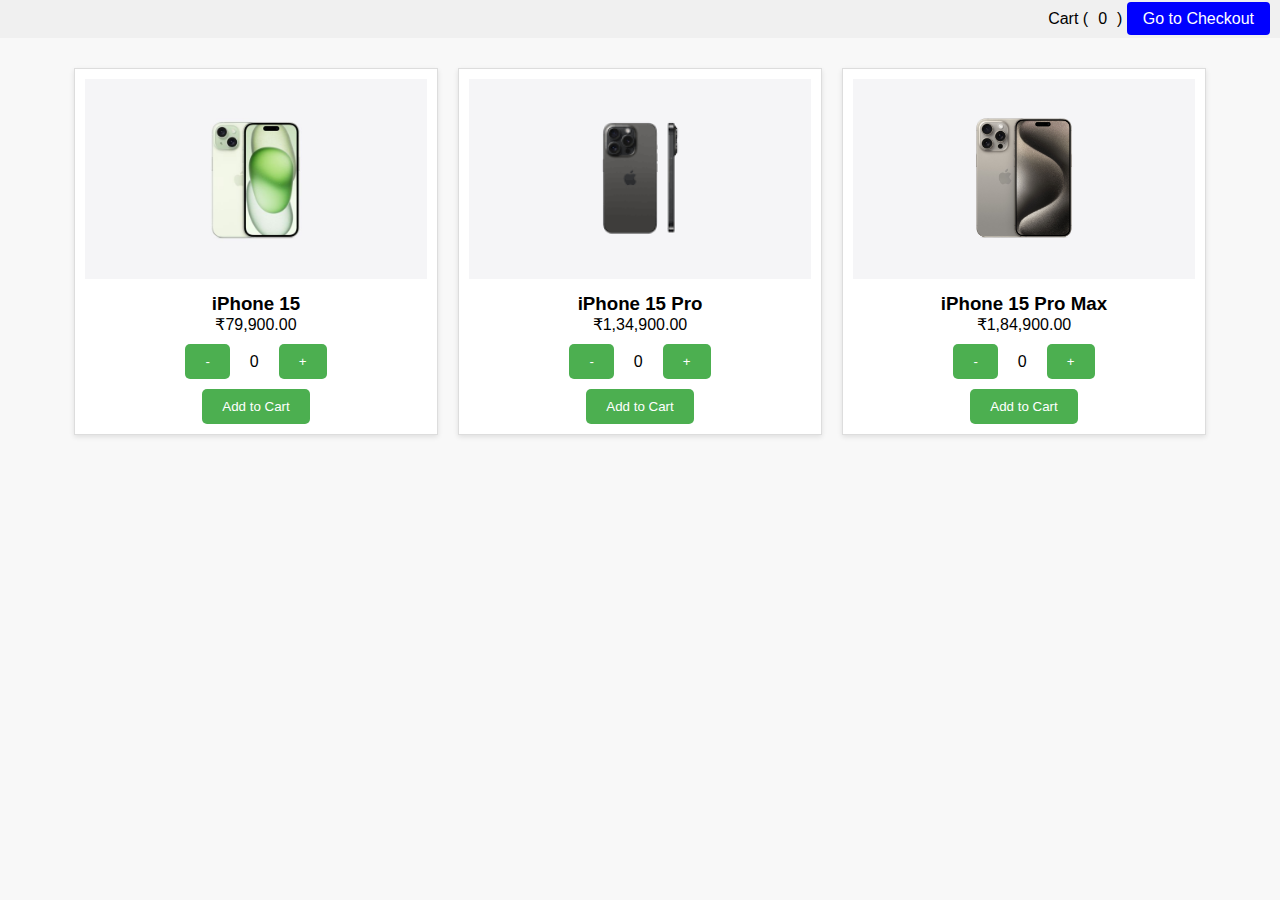
<file: index.html>
<!DOCTYPE html>
<html lang="en">
<head>
    <meta charset="UTF-8">
    <meta name="viewport" content="width=device-width, initial-scale=1.0">
    <title>Product Page</title>
    <link rel="stylesheet" href="style.css">
</head>
<body>
    <nav>
        Cart (<span id="cart-count">0</span>)
        <a href="checkout.html" class="checkout-button">Go to Checkout</a>
    </nav>
    <div class="container">
        <div class="grid">
            <!-- Product Card 1 -->
            <div class="product-card">
                <img src="img/iphone15.jpg" alt="iPhone 15" class="product-img">
                <h3>iPhone 15</h3>
                <p>₹79,900.00</p>
                <div class="flex-center">
                    <button onclick="updateItem('Product 1', 'minus', 79900, 'img/iphone15.jpg')">-</button>
                    <span id="Product 1-quantity">0</span>
                    <button onclick="updateItem('Product 1', 'plus', 79900, 'img/iphone15.jpg')">+</button>
                </div>
                <button onclick="addToCart('Product 1', event)" data-price="79900">Add to Cart</button>
             </div>
             <!-- Product Card 2 -->
             <div class="product-card">
                <img src="img/iphone15pro.png" alt="iPhone 15 Pro" class="product-img">
                <h3>iPhone 15 Pro</h3>
                <p>₹1,34,900.00</p>
                <div class="flex-center">
                    <button onclick="updateItem('Product 2', 'minus', 134900, 'img/iphone15pro.png')" >-</button>
                    <span id="Product 2-quantity" >0</span>
                    <button onclick="updateItem('Product 2', 'plus', 134900, 'img/iphone15pro.png')">+</button>
                </div>
                <button onclick="addToCart('Product 2', event)" data-price="134900">Add to Cart</button>
            </div>
            <!-- Product Card 3 -->
            <div class="product-card">
                <img src="img/iphone15proMax.png" alt="iPhone 15 Pro Max" class="product-img">
                <h3>iPhone 15 Pro Max</h3>
                <p>₹1,84,900.00</p>
                <div class="flex-center">
                    <button onclick="updateItem('Product 3', 'minus', 184900, 'img/iphone15proMax.png')" >-</button>
                    <span id="Product 3-quantity" class="mx-2">0</span>
                    <button onclick="updateItem('Product 3', 'plus', 184900, 'img/iphone15proMax.png')" >+</button>
                </div>
                <button onclick="addToCart('Product 3', event)" data-price="184900">Add to Cart</button>
            </div>
        </div>
    </div>
    <script src="script.js"></script>
</body>
</html>
</file>
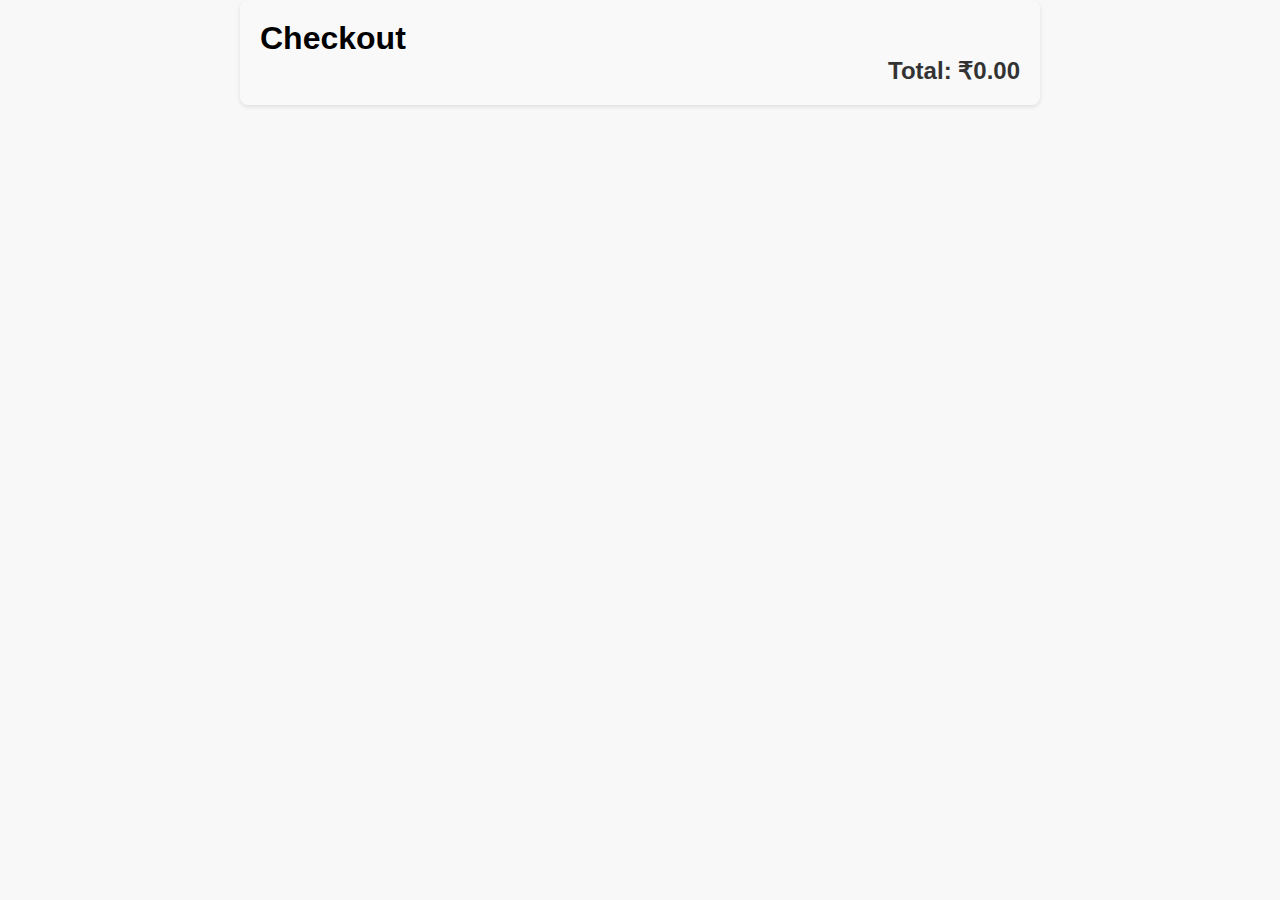
<file: checkout.html>
<!DOCTYPE html>
<html lang="en">
<head>
    <meta charset="UTF-8">
    <meta name="viewport" content="width=device-width, initial-scale=1.0">
    <title>Checkout Page</title>
    <link rel="stylesheet" href="style.css">
    <style>
        .container {
            max-width: 800px;
            margin: auto;
            padding: 20px;
            background: #f9f9f9;
            border-radius: 8px;
            box-shadow: 0 2px 4px rgba(0,0,0,0.1);
        }

        .cart-item {
            display: flex;
            align-items: center;
            margin-bottom: 20px;
            border-bottom: 1px solid #ccc;
            padding-bottom: 20px;
        }

        .product-image {
            width: 100px;
            height: 100px;
            object-fit: cover;
            border-radius: 8px;
            margin-right: 20px;
        }

        .product-details {
            flex-grow: 1;
        }

        .product-details h3 {
            margin: 0 0 10px 0;
            color: #333;
        }

        .product-details p {
            margin: 5px 0;
            color: #666;
        }

        #total-amount {
            font-size: 1.5em;
            font-weight: bold;
            text-align: right;
            color: #333;
        }
    </style>
</head>
<body>
    <div class="container">
        <h1>Checkout</h1>
        <div id="cart-items"></div>
        <h2 id="total-amount">Total: ₹0.00</h2>
    </div>
    <script>
        function displayCartItems() {
            const cart = JSON.parse(localStorage.getItem('cart')) || {};
            const container = document.getElementById('cart-items');
            container.innerHTML = '';  
            let total = 0;

            Object.entries(cart).forEach(([productName, productDetails]) => {
                const itemElement = document.createElement('div');
                itemElement.className = 'cart-item';
                itemElement.innerHTML = `
                    <div class="product-info">
                        <img src="${productDetails.image}" alt="${productName}" class="product-image">
                        <div class="product-details">
                            <h3>${productName}</h3>
                            <p>Quantity: ${productDetails.quantity}</p>
                            <p>Price: ₹${productDetails.price.toFixed(2)}</p>
                            <p>Total: ₹${(productDetails.quantity * productDetails.price).toFixed(2)}</p>
                        </div>
                    </div>
                `;
                container.appendChild(itemElement);
                total += productDetails.quantity * productDetails.price;
            });

            const totalAmount = document.getElementById('total-amount');
            totalAmount.textContent = `Total: ₹${total.toFixed(2)}`;
        }

        window.onload = displayCartItems;
    </script>
</body>
</html>
</file>
<file: style.css>
/* Reset some default browser styling */
* {
    box-sizing: border-box;
    margin: 0;
    padding: 0;
}

body {
    font-family: Arial, sans-serif;
    background-color: #f8f8f8;
}

nav {
    background-color: #f0f0f0;
    padding: 10px;
    text-align: right;
    font-size: 16px;
}

nav a {
    color: blue;
    padding: 8px 16px;
    background-color: blue;
    color: white;
    border-radius: 4px;
    text-decoration: none;
    transition: background-color 0.3s;
}

nav a:hover {
    background-color: darkblue;
}

.container {
    width: 90%;
    max-width: 1200px;
    margin: 20px auto;
}

.grid {
    display: flex;
    justify-content: space-around;
    flex-wrap: wrap;
}

.product-card {
    border: 1px solid #ddd;
    padding: 10px;
    width: calc(33.333% - 20px);
    margin: 10px;
    text-align: center;
    background-color: white;
    box-shadow: 0 2px 5px rgba(0,0,0,0.1);
}

.product-img {
    width: 100%;
    height: 200px; /* Adjust height as needed */
    object-fit: cover;
    margin-bottom: 10px;
}

.flex-center {
    display: flex;
    justify-content: center;
    align-items: center;
    gap: 10px;
    margin: 10px 0;
}

button {
    background-color: #4CAF50;
    color: white;
    padding: 10px 20px;
    border: none;
    border-radius: 5px;
    cursor: pointer;
}

button:hover {
    background-color: #45a049;
}

span {
    padding: 0 10px;
}
</file>
